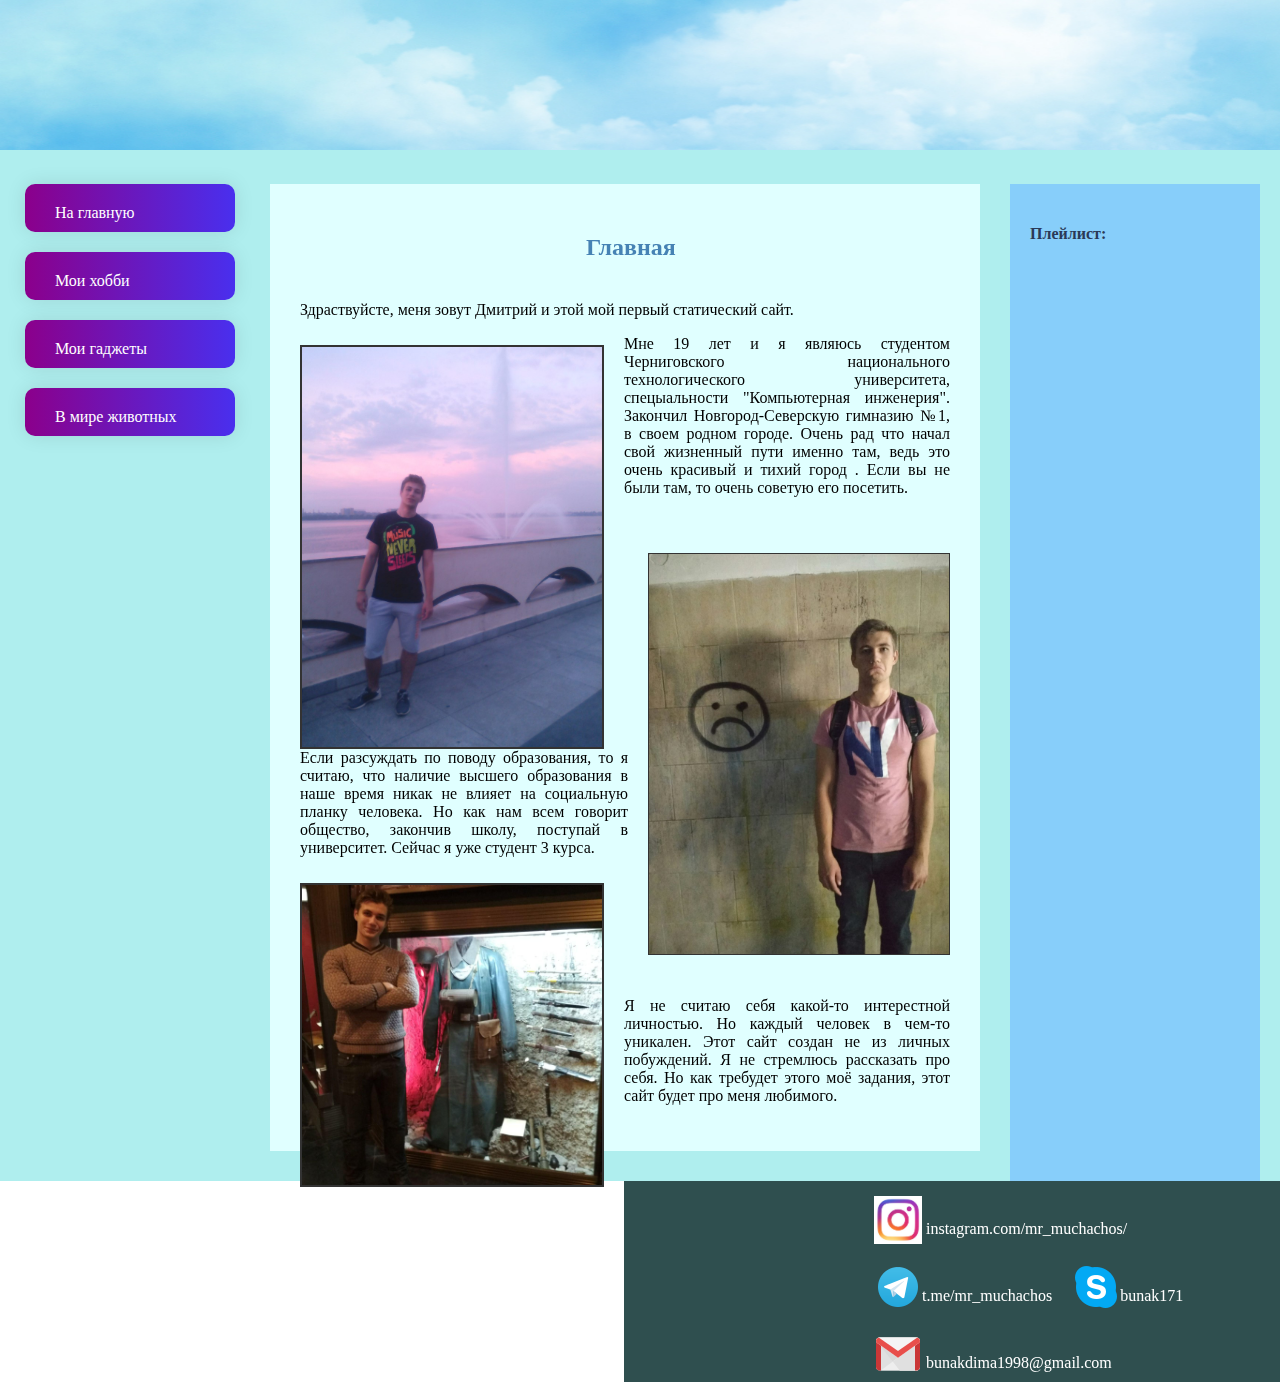
<file: index.html>
<!DOCTYPE html>
<html>
	<head>
		<title>Сайт Бунака Дмитрия</title>
		<link  rel="stylesheet" type="text/css" href="style.css"/>
		<meta charset="UTF-8"/>
	</head>
	<body>
		<header>
			<img src="images/qwe.jpeg"/>
		</header>
		<div class="menu">
			<ul>
				<li><a href="index.html">На главную</a></li>
				<li><a href="hobbies.html">Мои хобби</a></li>
				<li><a href="gadjets.html">Мои гаджеты</a></li>
				<li><a href="pets.html">В мире животных</a></li>
			</ul>
		</div>
		<div class="facts">
			<h4>Плейлист:</h4>
			<iframe width="220" height="220" src="https://www.youtube.com/embed/s0gJPPDa1ro" frameborder="0" allow="autoplay; encrypted-media" allowfullscreen></iframe>
			<iframe width="220" height="220" src="https://www.youtube.com/embed/gOsM-DYAEhY?list=PL6RftaffVWy7-wMAaT88w3SIUNcf9eEUZ" frameborder="0" allow="autoplay; encrypted-media" allowfullscreen></iframe>
			<iframe width="220" height="220" src="https://www.youtube.com/embed/yU1pmkgOfjM" frameborder="0" allow="autoplay; encrypted-media" allowfullscreen></iframe>
			<iframe width="220" height="220" src="https://www.youtube.com/embed/FLOIuo5zsqs" frameborder="0" allow="autoplay; encrypted-media" allowfullscreen></iframe>
		</div>
		<div class="main">
			<h2>Главная</h2>
			<p>Здраствуйсте, меня зовут Дмитрий и этой мой первый статический сайт.</p>
			<img src="images/foto2.jpg"  id="myphoto4">
			<p>Мне 19 лет и я являюсь студентом Черниговского национального технологического университета, спецыальности "Компьютерная инженерия".
			Закончил Новгород-Северскую гимназию №1, в своем родном городе. Очень рад что начал свой жизненный пути именно там, ведь это очень красивый и тихий город
			. Если вы не были там, то очень советую его посетить.</p>
			<img src="images/foto1.jpg" id="myphoto5">
			<p> <br><br><br><br><br><br><br><br><br><br><br>Если разсуждать по поводу образования, то я считаю, что наличие высшего образования
в наше время никак не влияет на социальную планку человека. Но как нам всем говорит общество, закончив школу, поступай в университет. 
Сейчас я уже студент 3 курса.</p>
	<img src="images/foto3.jpg" id="myphoto6"><br><br><br><br><br><br>
			<p>Я не считаю себя какой-то интерестной личностью. Но каждый человек в чем-то уникален. Этот сайт создан не из личных побуждений. Я не стремлюсь рассказать 
			про себя. Но как требудет этого моё задания, этот сайт будет про меня любимого.</p>

		</div>
		<footer>
			<ul class>
				<li><img src="images/inst.jpg"/><span> instagram.com/mr_muchachos/</span></li>
				<li><img src="images/telegram.png"/><span>t.me/mr_muchachos</span></li>
				<li><img src="images/skypelogo.png"/><span>bunak171</span></li>
				<li><img src="images/gmaillogo.png"><span>  bunakdima1998@gmail.com</span></li>
			</ul>
		</footer>
	</body>
</html>
</file>
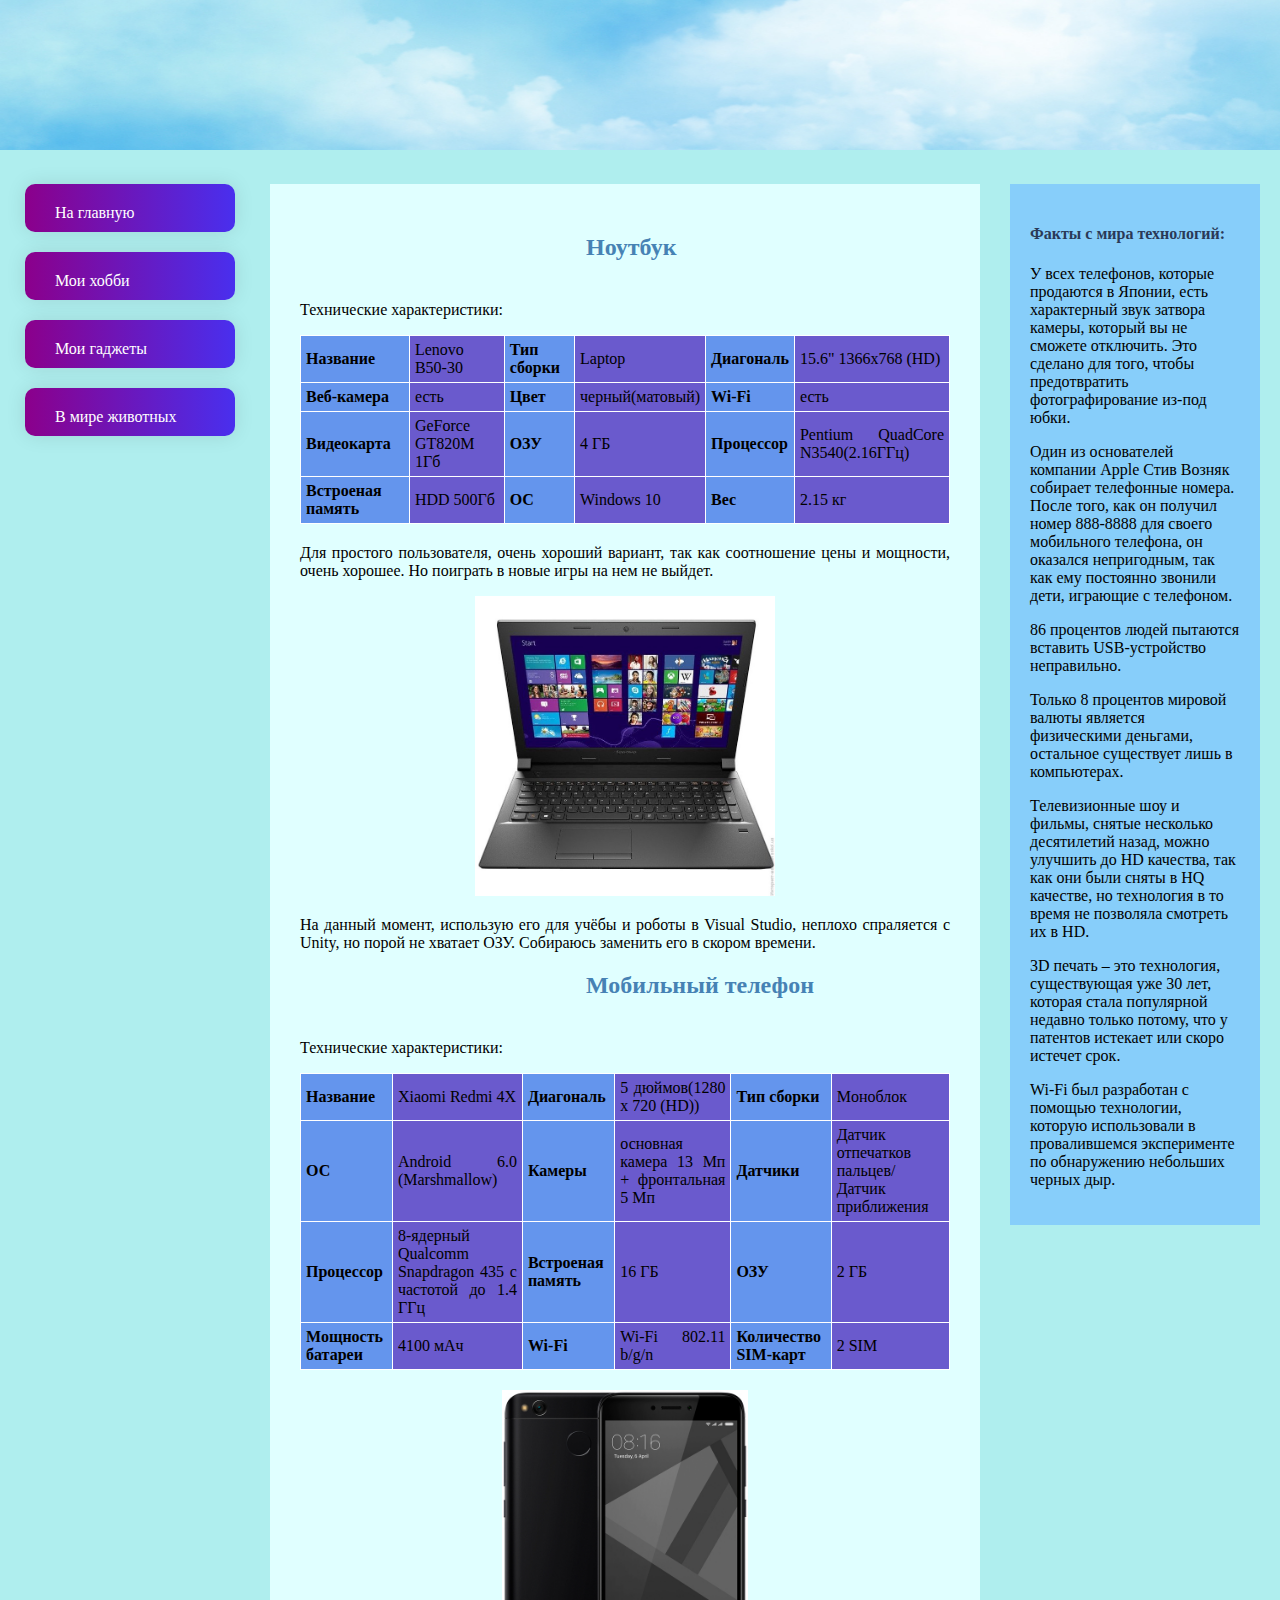
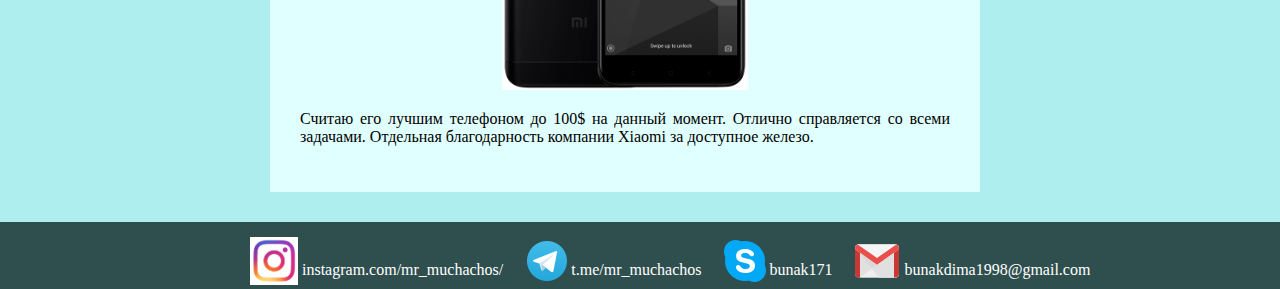
<file: gadjets.html>
<!DOCTYPE html>
<html>
	<head>
		<title>Сайт Бунака Дмитрия</title>
		<link  rel="stylesheet" type="text/css" href="style.css"/>
		<meta charset="UTF-8"/>
	</head>
	<body>
		<header>
			<img src="images/qwe.jpeg"/>
		</header>
		<div class="menu">
			<ul>
				<li><a href="index.html">На главную</a></li>
				<li><a href="hobbies.html">Мои хобби</a></li>
				<li><a href="gadjets.html">Мои гаджеты</a></li>
				<li><a href="pets.html">В мире животных</a></li>
			</ul>
		</div>	
		<div class="facts">
			<h4>Факты с мира технологий:</h4>
			<p>У всех телефонов, которые продаются в Японии, есть характерный звук затвора камеры, который вы не сможете отключить.
			Это сделано для того, чтобы предотвратить фотографирование из-под юбки.</p>
			<p> Один из основателей компании Apple Стив Возняк собирает телефонные номера. После того, как он получил номер 888-8888 для своего мобильного телефона,
			он оказался непригодным, так как ему постоянно звонили дети, играющие с телефоном.</p>
			<p> 86 процентов людей пытаются вставить USB-устройство неправильно.</p> 
			<p> Только 8 процентов мировой валюты является физическими деньгами, остальное существует лишь в компьютерах.</p>
			<p> Телевизионные шоу и фильмы, снятые несколько десятилетий назад, можно улучшить до HD качества, так как они были сняты
			в HQ качестве, но технология в то время не позволяла смотреть их в HD.</p>
			<p> 3D печать – это технология, существующая уже 30 лет, которая стала популярной недавно только потому, что у патентов истекает или скоро истечет срок.</p>
			<p>Wi-Fi был разработан с помощью технологии, которую использовали в провалившемся эксперименте по обнаружению небольших черных дыр.</p>
		</div>
		
<div class="main">
 <h2>Ноутбук</h2>
        <p>Технические характеристики:</p>
       
        <table class="gadjet">
            <tr>
				<th>Название</th>
                <td>Lenovo B50-30</td>
                
                <th>Тип сборки</th>
                <td>Laptop</td>
				<th>Диагональ</th>
                <td>15.6" 1366x768 (HD)</td>
                               
            </tr>
            <tr>
                <th>Веб-камера</th>
                <td>есть</td>
                <th>Цвет</th>
                <td>черный(матовый)</td>
                <th>Wi-Fi</th>
                <td>есть </td>
         
            </tr>
			 <tr>
                <th>Видеокарта</th>
                <td>GeForce GT820M 1Гб</td>
				<th>ОЗУ</th>
                <td>4 ГБ </td> 
                <th>Процессор</th>
                <td>Pentium QuadCore N3540(2.16ГГц)</td>      
            </tr>
            <tr>
                <th>Встроеная память</th>
                <td>HDD 500Гб</td>
                <th>ОС</th>
                <td>Windows 10</td>
                <th>Вес</th>
                <td>2.15 кг</td>
            </tr>
        </table>
		<p>Для простого пользователя, очень хороший вариант, так как соотношение цены и мощности, очень хорошее. Но поиграть в новые игры на нем не выйдет.</p>
        <center><img src="images/laptop.jpg"></center>
		<p>На данный момент, использую его для учёбы и роботы в Visual Studio, неплохо спраляется с Unity, но порой не хватает ОЗУ.
		Собираюсь заменить его в скором времени.</p>
        <h2>Мобильный телефон</h2>
        <p>Технические характеристики:</p>
        <table class="gadjet">
            <tr>
			<th>Название</th>
                <td>Xiaomi Redmi 4X</td>
                <th>Диагональ</th>
                <td>5 дюймов(1280 x 720 (HD))</td>
                <th>Тип сборки</th>
                <td>Mоноблок</td>
                               
            </tr>
            <tr>
			    <th>ОС</th>
                <td>Android 6.0 (Marshmallow)</td>
                <th>Камеры</th>
                <td>основная камера 13 Мп + фронтальная 5 Мп</td>
                <th>Датчики</th>
                <td>Датчик отпечатков пальцев/Датчик приближения</td>  
            </tr>
            <tr>
				<th>Процессор</th>
                <td>8-ядерный Qualcomm Snapdragon 435 с частотой до 1.4 ГГц</td>
                <th>Встроеная память</th>
                <td>16 ГБ</td>
                <th>ОЗУ</th>
                <td>2 ГБ </td> 
            </tr>
            <tr>
                <th>Мощность батареи</th>
                <td>4100 мАч</td>
				<th>Wi-Fi</th>
                <td>Wi-Fi 802.11 b/g/n </td>
				<th>Количество SIM-карт</th>
                <td>2 SIM</td>      
            </tr>
        </table>
		<center> <img src="images/redmi.jpg"></center>    
        <p>Считаю его лучшим телефоном до 100$ на данный момент. Отлично справляется со всеми задачами. Отдельная благодарность компании Xiaomi за доступное железо.</p>		
    </div>
		<footer>
			<ul class>
				<li><img src="images/inst.jpg"/><span> instagram.com/mr_muchachos/</span></li>
				<li><img src="images/telegram.png"/><span>t.me/mr_muchachos</span></li>
				<li><img src="images/skypelogo.png"/><span>bunak171</span></li>
				<li><img src="images/gmaillogo.png"><span>  bunakdima1998@gmail.com</span></li>
			</ul>
		</footer>
	</body>
</html>
</file>
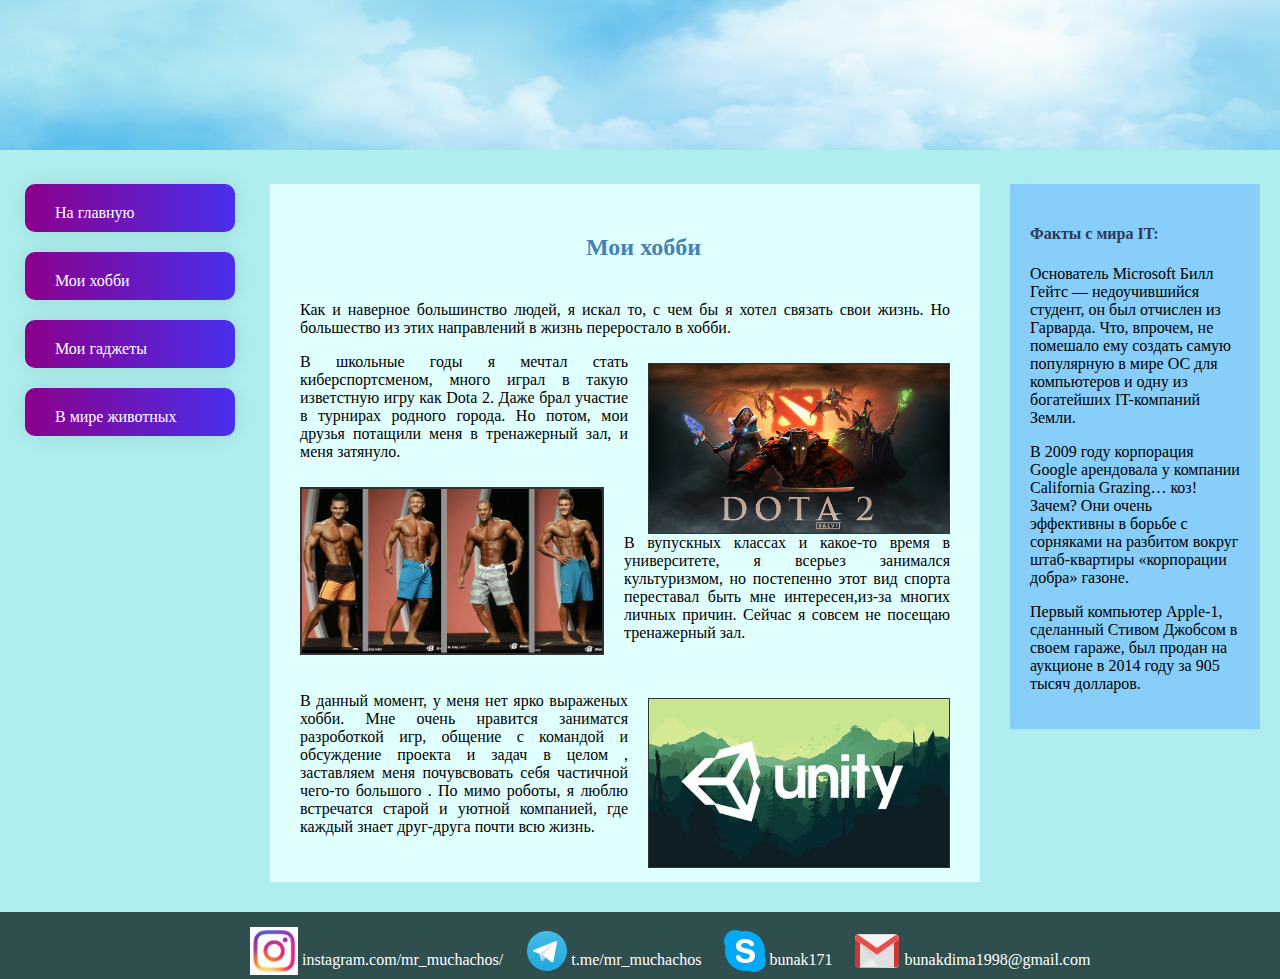
<file: hobbies.html>
<!DOCTYPE html>
<html>
	<head>
		<title>Сайт Бунака Дмитрия</title>
		<link  rel="stylesheet" type="text/css" href="style.css"/>
		<meta charset="UTF-8"/>
	</head>
	<body>
		<header>
			<img src="images/qwe.jpeg"/>
		</header>
		<div class="menu">
			<ul>
				<li><a href="index.html">На главную</a></li>
				<li><a href="hobbies.html">Мои хобби</a></li>
				<li><a href="gadjets.html">Мои гаджеты</a></li>
				<li><a href="pets.html">В мире животных</a></li>
			</ul>
		</div>
		<div class="facts">
			<h4>Факты с мира IT:</h4>
			<p>Основатель Microsoft Билл Гейтс — недоучившийся студент, он был отчислен из Гарварда. 
			Что, впрочем, не помешало ему создать самую популярную в мире ОС для компьютеров и одну из богатейших IT-компаний Земли.</p>
			<p> В 2009 году корпорация Google арендовала у компании California Grazing… коз! Зачем? Они очень эффективны в борьбе с сорняками 
			на разбитом вокруг штаб-квартиры «корпорации добра» газоне.</p>
			<p>Первый компьютер Apple-1, сделанный Стивом Джобсом в своем гараже, был продан на аукционе в 2014 году за 905 тысяч долларов.</p>
		</div>
		<div class="main">
			<h2>Мои хобби</h2>
			<p>Как и наверное большинство людей, я искал то, с чем бы я хотел связать свои жизнь. 
			Но большество из этих направлений в жизнь переростало в хобби.</p>
			<img src="images/dota2.jpg"  id="myphoto">
			<p>В школьные годы я мечтал стать киберспортсменом, много играл в такую изветстную игру как Dota 2. 
			Даже брал участие в турнирах родного города. Но потом, мои друзья потащили меня в тренажерный зал, и меня затянуло.</p>
			<img src="images/body.jpg" id="myphoto2">
			<p> <br><br>В вупускных классах и какое-то время в университете, я всерьез занимался культуризмом, но постепенно этот вид спорта переставал быть мне интересен,из-за многих личных причин. Сейчас я совсем не посещаю тренажерный зал.</p>
			<img src="images/unity.jpg" id="myphoto3">
			<br><p>В данный момент, у меня нет ярко выраженых хобби.
			Мне очень нравится заниматся разроботкой игр, общение с командой и обсуждение проекта и задач в целом , заставляем меня почувсвовать себя частичной чего-то большого
			. По мимо роботы, я люблю встречатся старой и уютной компанией, где каждый знает друг-друга почти всю жизнь.
	
			</p>

		</div>
		<footer>
			<ul class>
				<li><img src="images/inst.jpg"/><span> instagram.com/mr_muchachos/</span></li>
				<li><img src="images/telegram.png"/><span>t.me/mr_muchachos</span></li>
				<li><img src="images/skypelogo.png"/><span>bunak171</span></li>
				<li><img src="images/gmaillogo.png"><span>  bunakdima1998@gmail.com</span></li>
			</ul>
		</footer>
	</body>
</html>
</file>
<file: style.css>
body{ 
	margin: 0px; 
	background-color: #AFEEEE;
	font-family:Parkavenue, cursive;
}
header img{
	top: 0px;
	height: 150px;
	width: 1349px;
}
.menu li a:hover {
	background-position: right center;
}
.menu ul {
    list-style-type: none;
    margin: 0;
    padding: 0;
    
}
.menu li a {
  width :150px;
  height :8px;
  text-decoration: none;
  outline: none;
  display: inline-block;
  color: white;
  padding: 20px 30px;
  margin: 10px 20px;
  border-radius: 10px;
   font-family: Parkavenue, cursive;
  background-image: linear-gradient(to right, #8B008B 0%, #4830F0 51%, #8B008B 100%);  /*перетикание*/
  background-size: 200% auto;
  box-shadow: 0 0 20px rgba(0,0,0,.1); /*<сдвиг по x> <сдвиг по y> <радиус размытия> <растяжение> <цвет>*/
  transition: .5s; /*время перехода между состояниями*/
}
.menu {
	margin-top: 20px;
	width: 200px;
	margin-left: 5px;
	float: left;

}
.main {
	margin-top: 30px;
	margin-bottom: 30px;
	padding: 30px 30px;
	background-color: #E0FFFF;
	margin-right: 300px;
	margin-left: 270px;
	text-align: justify;
}
.main h2 {
	margin-left: 250px;
	text-indent: 27pt; /*отступ первой строки*/
	margin-bottom: 40px;
	color: #4682B4;
}
#myphoto  {
	width: 300px;
	border: 1px #333 solid;
	float: right;
	margin-left: 20px;
	margin-top: 10px;
}
#myphoto3 {
	width: 300px;
	border: 1px #333 solid;
	float: right;
	margin-left: 20px;
	margin-top: 40px;
}
#myphoto2 {
	width: 300px;
	border: 2px #333 solid;
	float: left;
	margin-right: 20px;
	margin-top: 10px;
}
#myphoto4 {
	
	width: 300px;
	border: 2px #333 solid;
	float: left;
	margin-right: 20px;
	margin-top: 10px;
}
#myphoto5 {
	width: 300px;
	border: 1px #333 solid;
	float: right;
	margin-left: 20px;
	margin-top: 40px;
}
#myphoto6 {
	width: 300px;
	border: 2px #333 solid;
	float: left;
	margin-right: 20px;
	margin-top: 10px;
}
footer {
	background-color: #fff;
}
footer ul {
    list-style-type: none;
    margin: 0;
    padding: 0;
	padding-left: 230px;
    overflow: hidden; /*Если не влазит то отображается только область внутри элемента, остальное будет скрыто. */
    background-color: #2F4F4F;
}
footer li {
    float: left;
	display: block;
    color: white;
    text-align: center;
    padding-left: 20px;
    text-decoration: none
}
footer img {
	width: 48px;
	height: 48px;
	margin-top: 15px
}
footer span {
	font-family: "Times New Roman", Times, serif; 
	position: relative;
	bottom: 10px;
}
.gadjet th, .gadjet td{
	background-color: #6495ED;
	border: 1px #fff solid;
	padding: 5px 5px;
}
.gadjet td {
	background-color: #6A5ACD; 
}
.gadjet {
	margin-top: 10px;
	margin-bottom: 20px;
	border-collapse: collapse;
}
center img {
	height: 300px;
}
.facts {
	margin-top: 30px;
	width: 210px;
	margin-right: 20px;
	padding: 20px 20px;
	float: right;
	background-color: #87CEFA;
}
.facts p{
	
}
.facts h4 {
	color: #2A3957;
}
</file>
